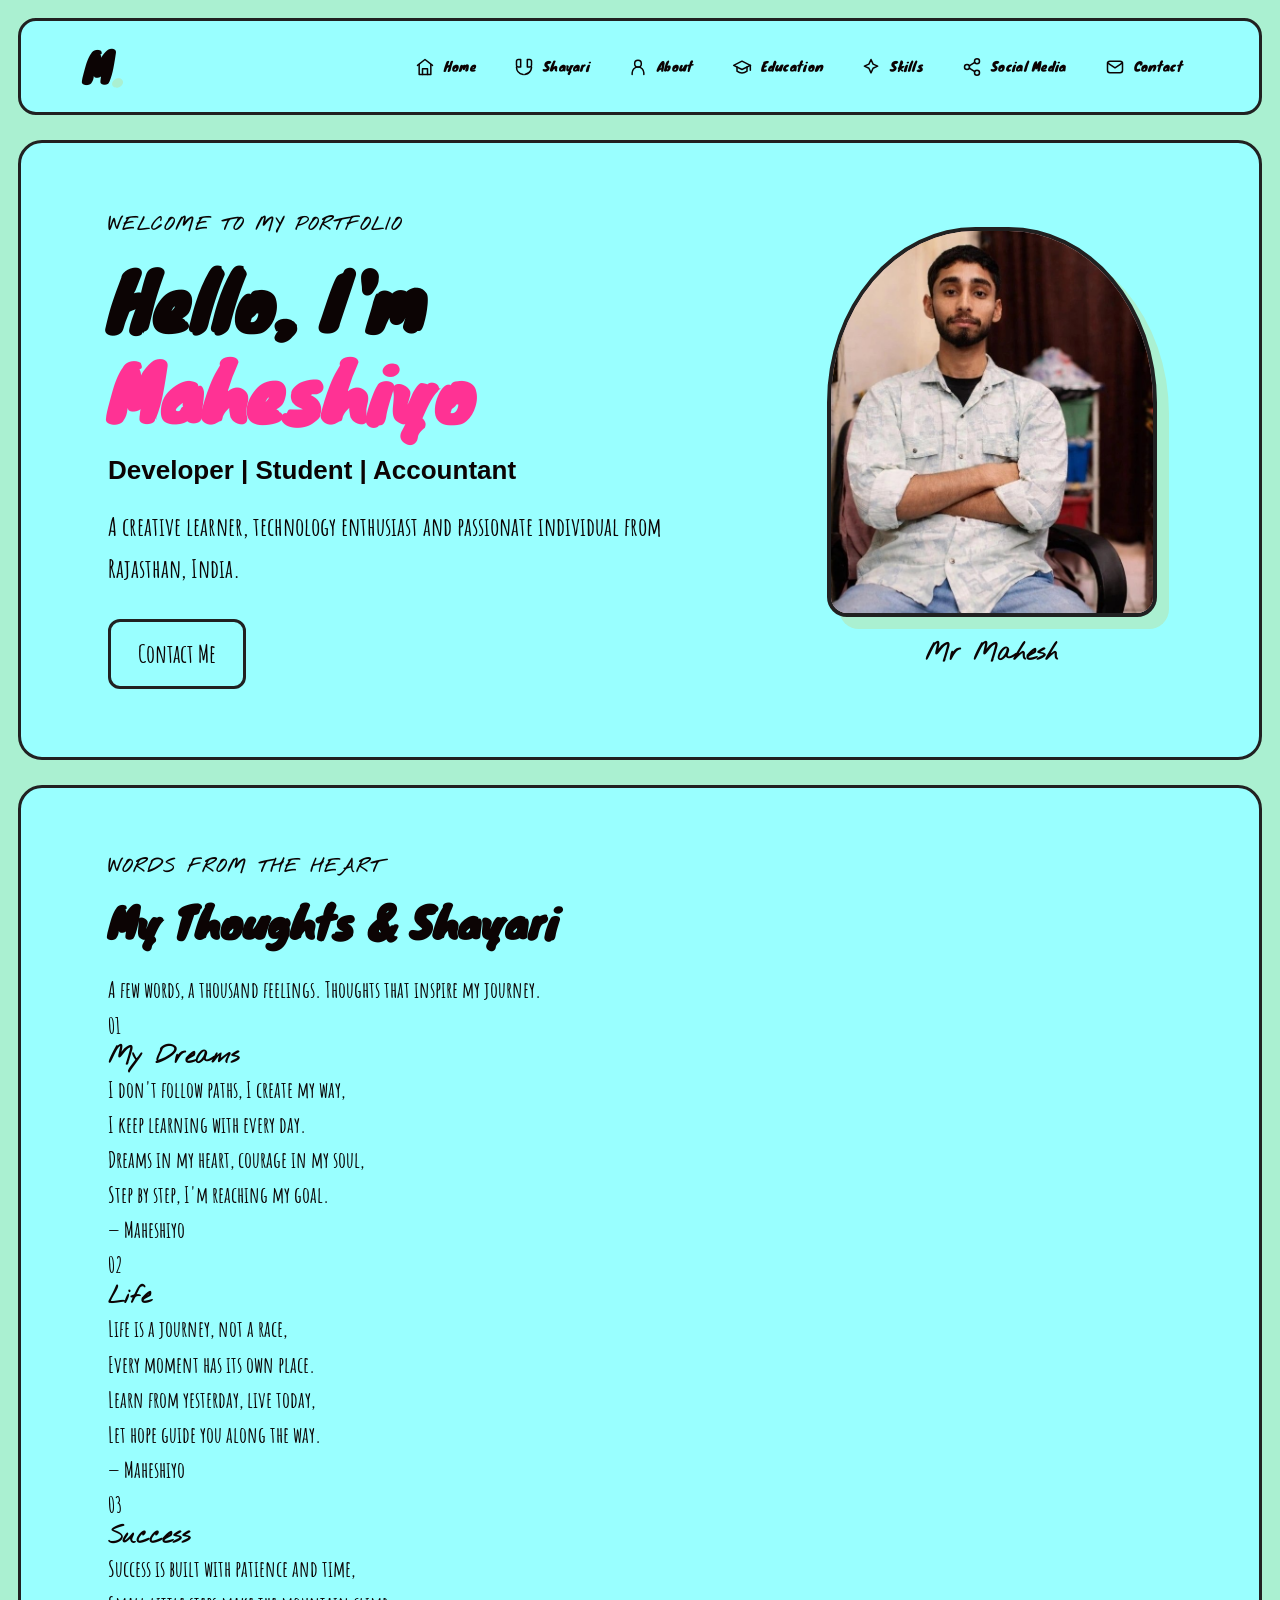
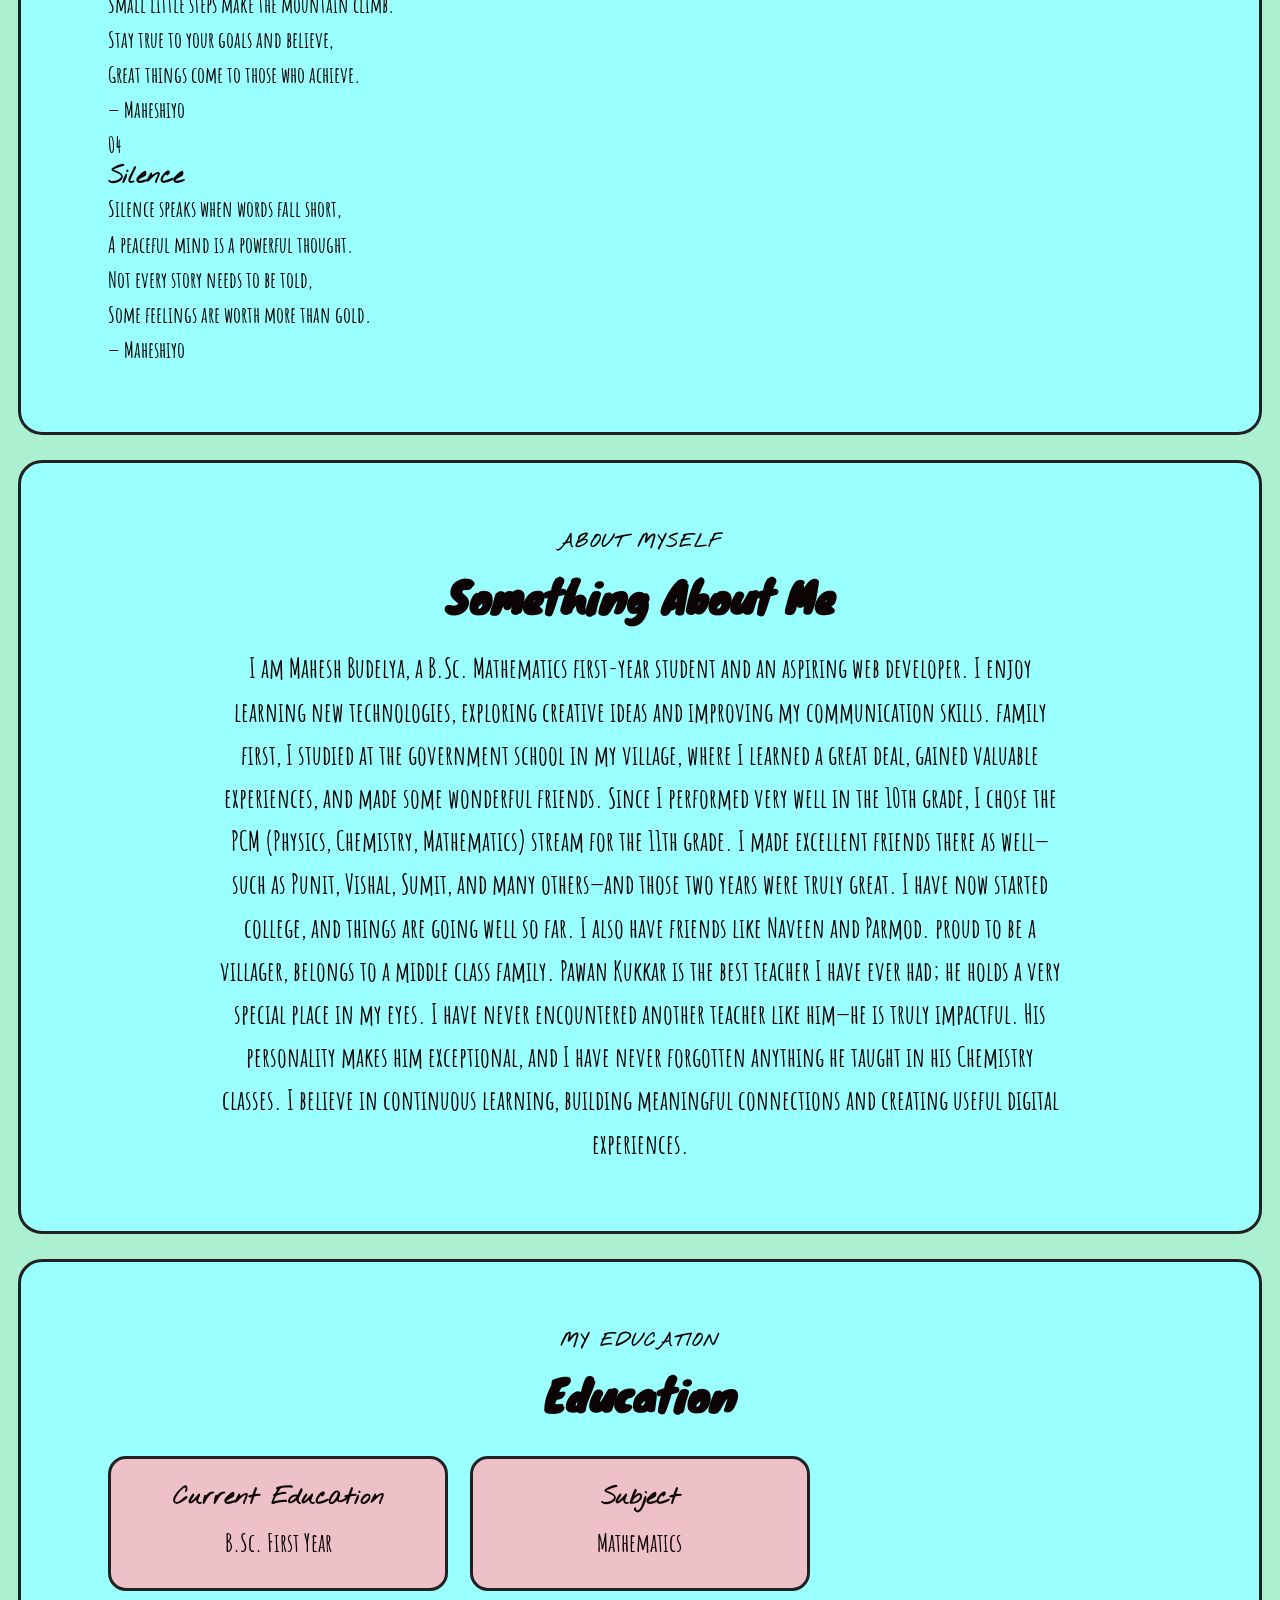
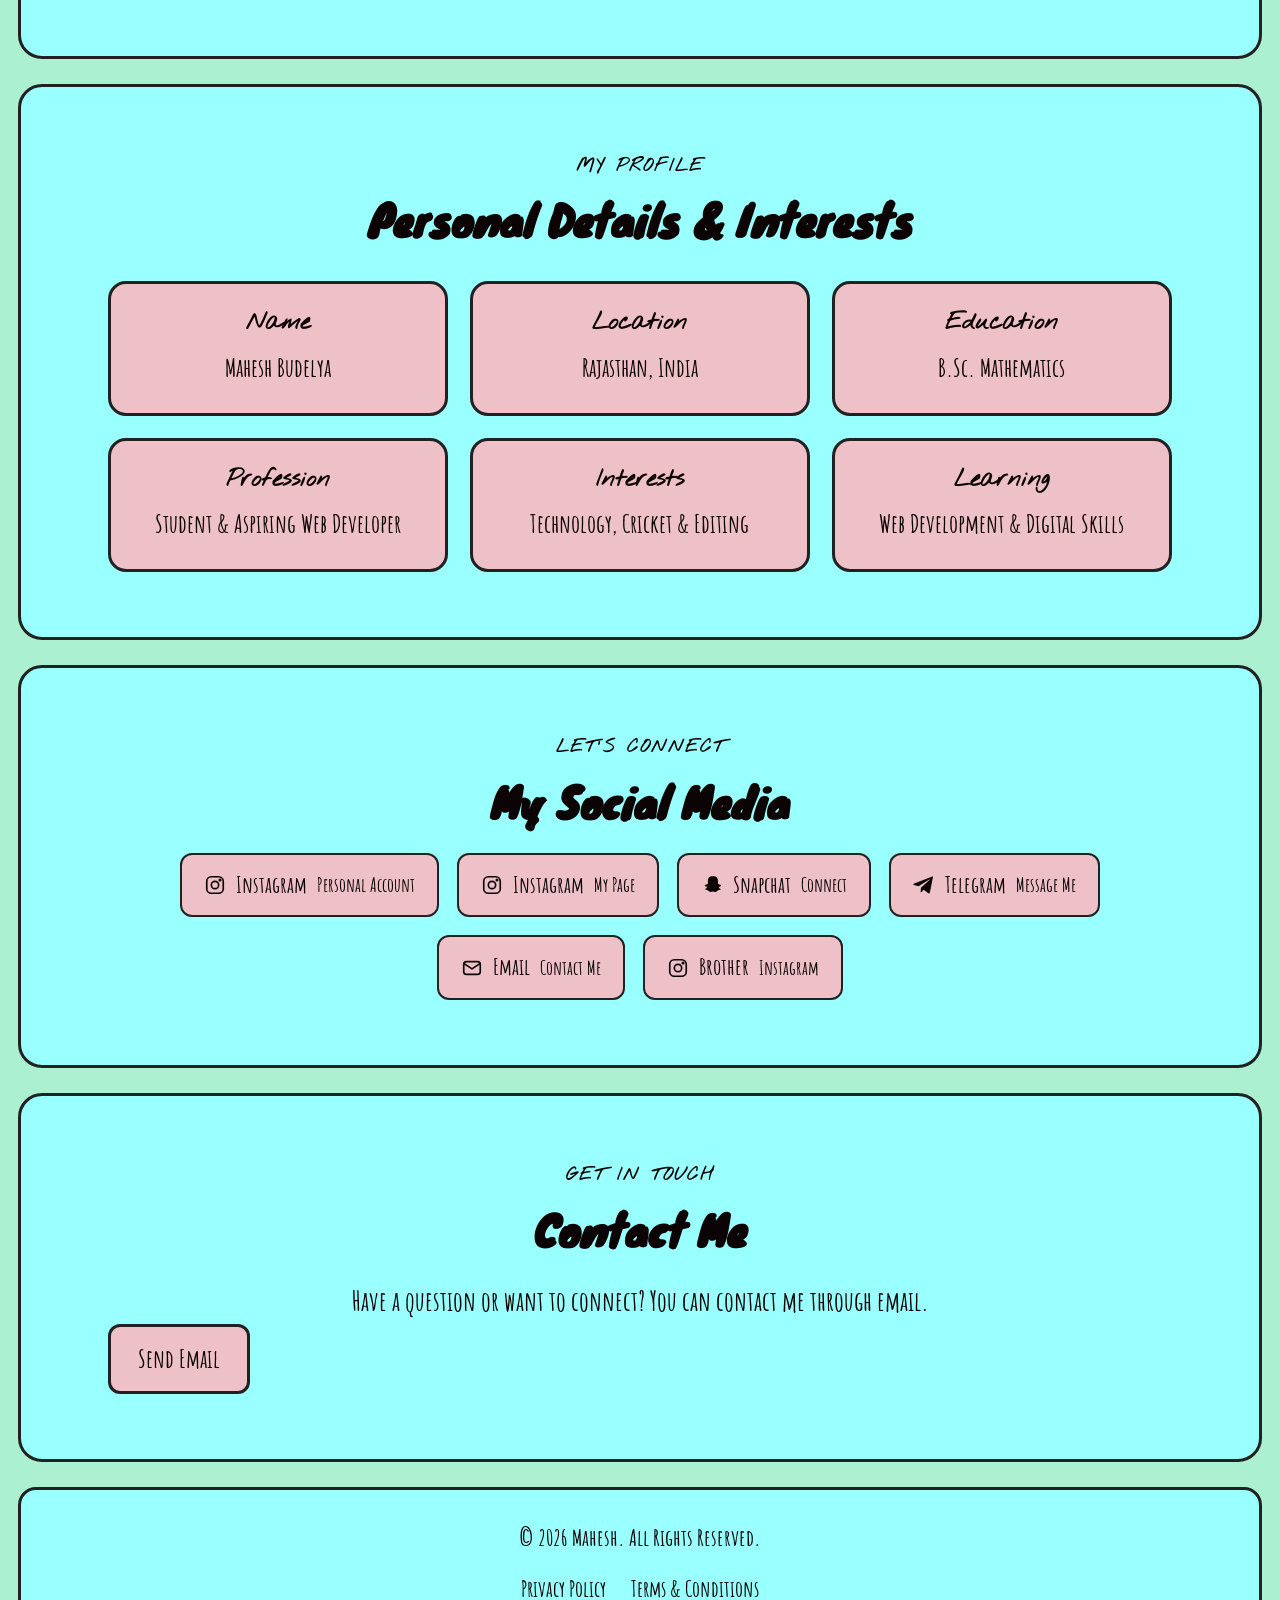
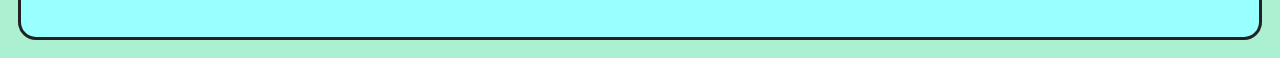
<file: index.html>
<!DOCTYPE html>
<html lang="en">
<head>
    <meta charset="UTF-8">
    <meta name="viewport" content="width=device-width, initial-scale=1.0">

    <!-- Primary SEO -->
    <meta name="author" content="Maheshiyo">

    <meta name="description" content="Welcome to Maheshiyo, the personal portfolio of Mahesh Budelya. Explore education, technology interests, web development, creativity, social media and original thoughts.">

    <meta name="keywords" content="Maheshiyo, Mahesh Budelya, Maheshiyo Portfolio, Mahesh Portfolio, Personal Portfolio, Student Portfolio, Web Development, Rajasthan">

    <meta name="robots" content="index, follow, max-image-preview:large">
    <meta name="googlebot" content="index, follow">
    <meta name="theme-color" content="#ffffff">
<!-- Website Favicon -->
<link rel="icon" type="image/jpeg" href="assets/images/profile.jpg">
<link rel="apple-touch-icon" href="assets/images/profile.jpg">
    <!-- Page Title -->
    <title>Maheshiyo | Mahesh Budelya - Personal Portfolio</title>

    <!-- Canonical URL -->
    <link rel="canonical" href="https://1ahesh.site/">

    <!-- Open Graph SEO -->
    <meta property="og:type" content="website">
    <meta property="og:site_name" content="Maheshiyo">
    <meta property="og:title" content="Maheshiyo | Mahesh Budelya">
    <meta property="og:description" content="Explore Maheshiyo's personal portfolio, education, technology interests and creative journey.">
    <meta property="og:url" content="https://1ahesh.site/">
    <meta property="og:image" content="https://1ahesh.site/assets/images/profile.jpg">
    <meta property="og:image:alt" content="Maheshiyo profile picture">
    <meta property="og:locale" content="en_IN">

    <!-- Twitter SEO -->
    <meta name="twitter:card" content="summary_large_image">
    <meta name="twitter:title" content="Maheshiyo | Personal Portfolio">
    <meta name="twitter:description" content="Explore Maheshiyo's personal portfolio, interests and creative journey.">
    <meta name="twitter:image" content="https://1ahesh.site/assets/images/profile.jpg">

    <!-- Structured Data -->
    <script type="application/ld+json">
    {
      "@context": "https://schema.org",
      "@type": "Person",
      "name": "Mahesh Budelya",
      "alternateName": "Maheshiyo",
      "url": "https://1ahesh.site/",
      "image": "https://1ahesh.site/assets/images/profile.jpg",
      "description": "Personal portfolio showcasing education, technology, web development and creative interests.",
      "sameAs": [
        "https://www.instagram.com/1ahesh/",
        "https://www.instagram.com/komcl/",
        "https://www.snapchat.com/add/maheshbudellya",
        "https://t.me/maheshiyo",
        "https://www.instagram.com/bishnoi__rj_31/"
      ]
    }
    </script>

    <!-- Google Fonts -->
    <link rel="preconnect" href="https://fonts.googleapis.com">
    <link rel="preconnect" href="https://fonts.gstatic.com" crossorigin>

    <link href="https://fonts.googleapis.com/css2?family=Amatic+SC:wght@400;700&family=Knewave&family=Nothing+You+Could+Do&family=Yuyu+Short&display=swap" rel="stylesheet">

    <!-- CSS Files -->
    <link rel="stylesheet" href="css/style.css">
    <link rel="stylesheet" href="css/responsive.css">
    <link rel="stylesheet" href="css/animation.css">
</head>

<body>

    <!-- Loading Screen -->
    <div id="loader">
        <h1>Maheshiyo</h1>
        <p>Welcome to my world</p>
    </div>

    <!-- Website Header -->
    <header class="header">
        <nav class="navbar">

            <a href="index.html" class="logo" aria-label="Maheshiyo Home">
                M<span>.</span>
            </a>

            <ul class="nav-links" id="navLinks">

                <li>
                    <a href="#home">
                        <svg class="nav-icon" viewBox="0 0 24 24" fill="none" stroke="currentColor" stroke-width="1.8" stroke-linecap="round" stroke-linejoin="round" aria-hidden="true">
                            <path d="m3 10 9-7 9 7"/>
                            <path d="M5 9v12h14V9"/>
                            <path d="M9 21v-7h6v7"/>
                        </svg>
                        <span>Home</span>
                    </a>
                </li>

                <li>
                    <a href="#shayari">
                        <svg class="nav-icon" viewBox="0 0 24 24" fill="none" stroke="currentColor" stroke-width="1.8" stroke-linecap="round" stroke-linejoin="round" aria-hidden="true">
                            <path d="M8 3H5a2 2 0 0 0-2 2v5a2 2 0 0 0 2 2h3V3Z"/>
                            <path d="M19 3h-3v9h3a2 2 0 0 0 2-2V5a2 2 0 0 0-2-2Z"/>
                            <path d="M3 12c0 5 3 8 8 9M21 12c0 5-3 8-8 9"/>
                        </svg>
                        <span>Shayari</span>
                    </a>
                </li>

                <li>
                    <a href="#about">
                        <svg class="nav-icon" viewBox="0 0 24 24" fill="none" stroke="currentColor" stroke-width="1.8" stroke-linecap="round" stroke-linejoin="round" aria-hidden="true">
                            <circle cx="12" cy="8" r="4"/>
                            <path d="M5 21v-2a7 7 0 0 1 14 0v2"/>
                        </svg>
                        <span>About</span>
                    </a>
                </li>

                <li>
                    <a href="#education">
                        <svg class="nav-icon" viewBox="0 0 24 24" fill="none" stroke="currentColor" stroke-width="1.8" stroke-linecap="round" stroke-linejoin="round" aria-hidden="true">
                            <path d="m2 10 10-5 10 5-10 5-10-5Z"/>
                            <path d="M6 12v5c4 3 8 3 12 0v-5"/>
                            <path d="M22 10v6"/>
                        </svg>
                        <span>Education</span>
                    </a>
                </li>

                <li>
                    <a href="#skills">
                        <svg class="nav-icon" viewBox="0 0 24 24" fill="none" stroke="currentColor" stroke-width="1.8" stroke-linecap="round" stroke-linejoin="round" aria-hidden="true">
                            <path d="m12 3 2.5 5.5L20 11l-5.5 2.5L12 19l-2.5-5.5L4 11l5.5-2.5L12 3Z"/>
                        </svg>
                        <span>Skills</span>
                    </a>
                </li>

                <li>
                    <a href="#social">
                        <svg class="nav-icon" viewBox="0 0 24 24" fill="none" stroke="currentColor" stroke-width="1.8" stroke-linecap="round" stroke-linejoin="round" aria-hidden="true">
                            <circle cx="18" cy="5" r="3"/>
                            <circle cx="6" cy="12" r="3"/>
                            <circle cx="18" cy="19" r="3"/>
                            <path d="m8.7 10.6 6.6-4.2M8.7 13.4l6.6 4.2"/>
                        </svg>
                        <span>Social Media</span>
                    </a>
                </li>

                <li>
                    <a href="#contact">
                        <svg class="nav-icon" viewBox="0 0 24 24" fill="none" stroke="currentColor" stroke-width="1.8" stroke-linecap="round" stroke-linejoin="round" aria-hidden="true">
                            <rect x="3" y="5" width="18" height="14" rx="3"/>
                            <path d="m3 7 9 6 9-6"/>
                        </svg>
                        <span>Contact</span>
                    </a>
                </li>

            </ul>

            <button class="menu-btn" id="menuBtn" type="button" aria-label="Toggle navigation" aria-expanded="false" aria-controls="navLinks">
                ☰
            </button>

        </nav>
    </header>

    <main>

        <!-- Home Section -->
        <section class="hero" id="home">

            <div class="hero-content">

                <p class="welcome-text">WELCOME TO MY PORTFOLIO</p>

                <h1>
                    Hello, I'm
                    <span>Maheshiyo</span>
                </h1>

                <h2>Developer | Student | Accountant</h2>

                <p class="hero-description">
                    A creative learner, technology enthusiast and passionate individual from Rajasthan, India.
                </p>

                <div class="hero-buttons">
                    <a href="#contact" class="btn btn-outline">Contact Me</a>
                </div>

            </div>

            <!-- Profile Picture -->
            <div class="profile-container">

                <div class="profile-frame">
                    <img
                        src="assets/images/profile.jpg"
                        alt="Maheshiyo profile picture"
                        class="profile-img"
                        loading="eager"
                        fetchpriority="high"
                        width="500"
                        height="500"
                    >
                </div>

                <p class="profile-caption">Mr Mahesh</p>

            </div>

        </section>

        <!-- Home Page Shayari Section -->
        <section class="shayari-section" id="shayari">

            <p class="section-label">WORDS FROM THE HEART</p>

            <h2>My Thoughts &amp; Shayari</h2>

            <p class="shayari-intro">
                A few words, a thousand feelings.
                Thoughts that inspire my journey.
            </p>

            <div class="shayari-grid">

                <div class="shayari-card">
                    <span class="shayari-number">01</span>
                    <h3>My Dreams</h3>

                    <p>
                        I don't follow paths, I create my way,<br>
                        I keep learning with every day.<br>
                        Dreams in my heart, courage in my soul,<br>
                        Step by step, I'm reaching my goal.
                    </p>

                    <span class="shayari-author">— Maheshiyo</span>
                </div>

                <div class="shayari-card">
                    <span class="shayari-number">02</span>
                    <h3>Life</h3>

                    <p>
                        Life is a journey, not a race,<br>
                        Every moment has its own place.<br>
                        Learn from yesterday, live today,<br>
                        Let hope guide you along the way.
                    </p>

                    <span class="shayari-author">— Maheshiyo</span>
                </div>

                <div class="shayari-card">
                    <span class="shayari-number">03</span>
                    <h3>Success</h3>

                    <p>
                        Success is built with patience and time,<br>
                        Small little steps make the mountain climb.<br>
                        Stay true to your goals and believe,<br>
                        Great things come to those who achieve.
                    </p>

                    <span class="shayari-author">— Maheshiyo</span>
                </div>

                <div class="shayari-card">
                    <span class="shayari-number">04</span>
                    <h3>Silence</h3>

                    <p>
                        Silence speaks when words fall short,<br>
                        A peaceful mind is a powerful thought.<br>
                        Not every story needs to be told,<br>
                        Some feelings are worth more than gold.
                    </p>

                    <span class="shayari-author">— Maheshiyo</span>
                </div>

            </div>

        </section>

        <!-- About Section -->
        <section class="intro-section" id="about">

            <p class="section-label">ABOUT MYSELF</p>

            <h2>Something About Me</h2>

            <p>
                I am Mahesh Budelya, a B.Sc. Mathematics first-year student and an aspiring web developer.
                I enjoy learning new technologies, exploring creative ideas and improving my communication skills. family first,
                I studied at the government school in my village, where I learned a great deal, gained valuable experiences, and made some wonderful friends.
                Since I performed very well in the 10th grade, I chose the PCM (Physics, Chemistry, Mathematics) stream for the 11th grade. 
                I made excellent friends there as well—such as Punit, Vishal, Sumit, and many others—and those two years were truly great.
                I have now started college, and things are going well so far. I also have friends like Naveen and Parmod.
                proud to be a villager, belongs to a middle class family. Pawan Kukkar is the best teacher I have ever had; he holds a very special place in my eyes. I have never encountered another teacher like him—he is truly impactful. His personality makes him exceptional, and I have never forgotten anything he taught in his Chemistry classes.
                I believe in continuous learning, building meaningful connections and creating useful digital experiences.
            </p>

        </section>

        <!-- Education Section -->
        <section class="details-section" id="education">

            <p class="section-label">MY EDUCATION</p>

            <h2>Education</h2>

            <div class="details-grid">

                <div class="detail-card">
                    <h3>Current Education</h3>
                    <p>B.Sc. First Year</p>
                </div>

                <div class="detail-card">
                    <h3>Subject</h3>
                    <p>Mathematics</p>
                </div>

            </div>

        </section>

        <!-- Skills & Personal Details -->
        <section class="details-section" id="skills">

            <p class="section-label">MY PROFILE</p>

            <h2>Personal Details &amp; Interests</h2>

            <div class="details-grid">

                <div class="detail-card">
                    <h3>Name</h3>
                    <p>Mahesh Budelya</p>
                </div>

                <div class="detail-card">
                    <h3>Location</h3>
                    <p>Rajasthan, India</p>
                </div>

                <div class="detail-card">
                    <h3>Education</h3>
                    <p>B.Sc. Mathematics</p>
                </div>

                <div class="detail-card">
                    <h3>Profession</h3>
                    <p>Student &amp; Aspiring Web Developer</p>
                </div>

                <div class="detail-card">
                    <h3>Interests</h3>
                    <p>Technology, Cricket &amp; Editing</p>
                </div>

                <div class="detail-card">
                    <h3>Learning</h3>
                    <p>Web Development &amp; Digital Skills</p>
                </div>

            </div>

        </section>

        <!-- Social Media Section -->
        <section class="details-section" id="social">

            <p class="section-label">LET'S CONNECT</p>

            <h2>My Social Media</h2>

            <div class="social-links">

                <a href="https://www.instagram.com/1ahesh/" class="social-btn instagram" target="_blank" rel="noopener noreferrer">
                    <svg viewBox="0 0 24 24" fill="none" stroke="currentColor" stroke-width="1.8" stroke-linecap="round" stroke-linejoin="round" aria-hidden="true">
                        <rect x="3" y="3" width="18" height="18" rx="5"/>
                        <circle cx="12" cy="12" r="4"/>
                        <circle cx="17.5" cy="6.5" r="0.8" fill="currentColor"/>
                    </svg>
                    <span>Instagram</span>
                    <small>Personal Account</small>
                </a>

                <a href="https://www.instagram.com/komcl/" class="social-btn instagram" target="_blank" rel="noopener noreferrer">
                    <svg viewBox="0 0 24 24" fill="none" stroke="currentColor" stroke-width="1.8" stroke-linecap="round" stroke-linejoin="round" aria-hidden="true">
                        <rect x="3" y="3" width="18" height="18" rx="5"/>
                        <circle cx="12" cy="12" r="4"/>
                        <circle cx="17.5" cy="6.5" r="0.8" fill="currentColor"/>
                    </svg>
                    <span>Instagram</span>
                    <small>My Page</small>
                </a>

                <a href="https://www.snapchat.com/add/maheshbudellya" class="social-btn snapchat" target="_blank" rel="noopener noreferrer">
                    <svg viewBox="0 0 24 24" fill="currentColor" aria-hidden="true">
                        <path d="M12 2.5c-3 0-4.5 2.1-4.5 5v3.1c-.8.7-1.8 1-2.7 1.2-.5.1-.8.5-.6.9.3.7 1.5 1 2.2 1.1.4.8-.4 1.8-1.5 2.3-.5.2-.4.8.1 1 1 .4 2 .4 2.7.8.6.4 1.1 1.2 1.8 1.5 1.4.6 2.4-.3 3.5-.3s2.1.9 3.5.3c.7-.3 1.2-1.1 1.8-1.5.7-.4 1.7-.4 2.7-.8.5-.2.6-.8.1-1-1.1-.5-1.9-1.5-1.5-2.3.7-.1 1.9-.4 2.2-1.1.2-.4-.1-.8-.6-.9-.9-.2-1.9-.5-2.7-1.2V7.5c0-2.9-1.5-5-4.5-5Z"/>
                    </svg>
                    <span>Snapchat</span>
                    <small>Connect</small>
                </a>

                <a href="https://t.me/maheshiyo" class="social-btn telegram" target="_blank" rel="noopener noreferrer">
                    <svg viewBox="0 0 24 24" fill="currentColor" aria-hidden="true">
                        <path d="M21.8 3.2 18.5 20c-.2 1.2-.9 1.5-1.8.9l-5-3.7-2.4 2.3c-.3.3-.5.5-1 .5l.4-5.1 9.3-8.4c.4-.4-.1-.6-.6-.3L6 13.4 1.1 11.9c-1.1-.3-1.1-1.1.2-1.6L20.4 2.9c.9-.3 1.7.2 1.4.3Z"/>
                    </svg>
                    <span>Telegram</span>
                    <small>Message Me</small>
                </a>

                <a href="mailto:mxheshiyo@gmail.com" class="social-btn email">
                    <svg viewBox="0 0 24 24" fill="none" stroke="currentColor" stroke-width="1.8" stroke-linecap="round" stroke-linejoin="round" aria-hidden="true">
                        <rect x="3" y="5" width="18" height="14" rx="3"/>
                        <path d="m3 7 9 6 9-6"/>
                    </svg>
                    <span>Email</span>
                    <small>Contact Me</small>
                </a>

                <a href="https://www.instagram.com/bishnoi__rj_31/" class="social-btn brother" target="_blank" rel="noopener noreferrer">
                    <svg viewBox="0 0 24 24" fill="none" stroke="currentColor" stroke-width="1.8" stroke-linecap="round" stroke-linejoin="round" aria-hidden="true">
                        <rect x="3" y="3" width="18" height="18" rx="5"/>
                        <circle cx="12" cy="12" r="4"/>
                        <circle cx="17.5" cy="6.5" r="0.8" fill="currentColor"/>
                    </svg>
                    <span>Brother</span>
                    <small>Instagram</small>
                </a>

            </div>

        </section>

        <!-- Contact Section -->
        <section class="intro-section" id="contact">

            <p class="section-label">GET IN TOUCH</p>

            <h2>Contact Me</h2>

            <p>
                Have a question or want to connect?
                You can contact me through email.
            </p>

            <div class="hero-buttons">
                <a href="mailto:mxheshiyo@gmail.com" class="btn">
                    Send Email
                </a>
            </div>

        </section>

    </main>

    <!-- Footer -->
    <footer class="footer">

        <p>© 2026 Maheshiyo. All Rights Reserved.</p>

        <div class="footer-links">
            <a href="pages/privacy-policy.html">Privacy Policy</a>
            <a href="pages/terms-and-conditions.html">Terms &amp; Conditions</a>
        </div>

    </footer>

    <!-- JavaScript -->
    <script src="js/main.js"></script>
    <script src="js/loader.js"></script>

</body>
    </html>
</file>
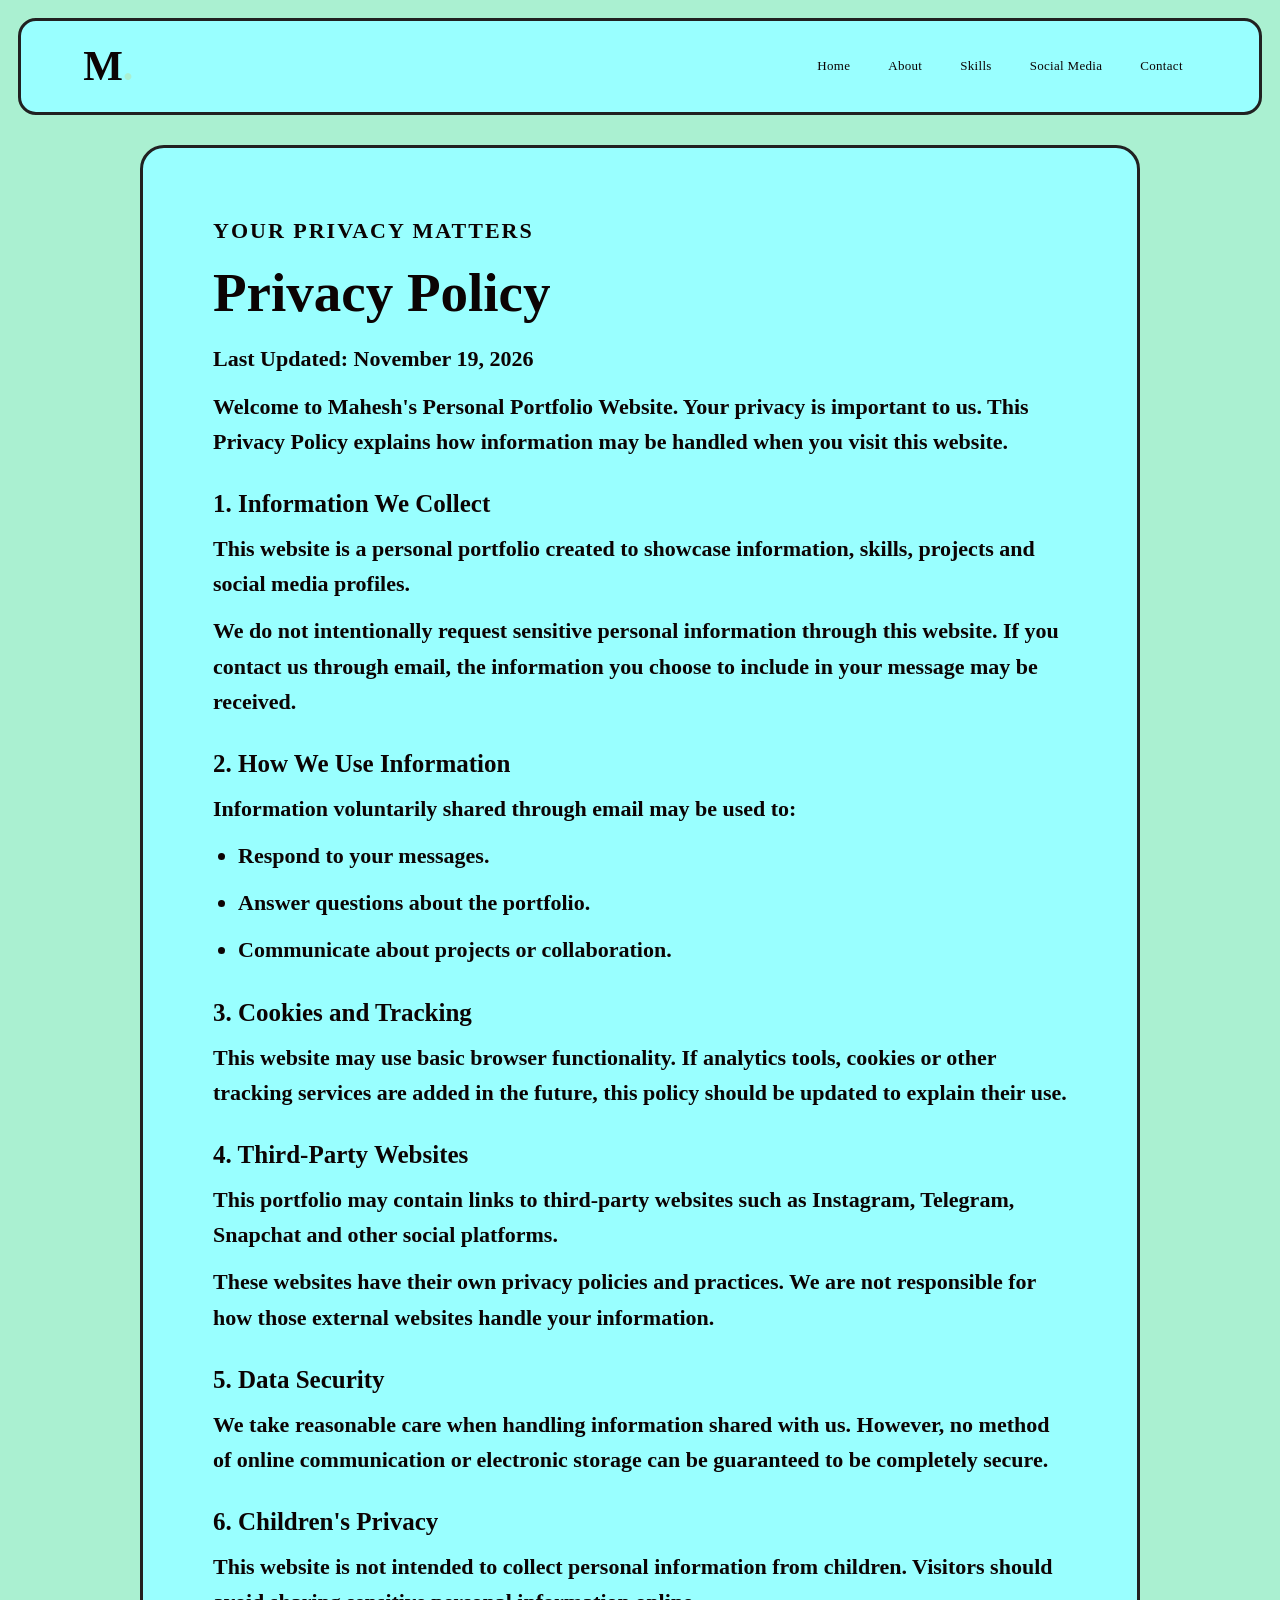
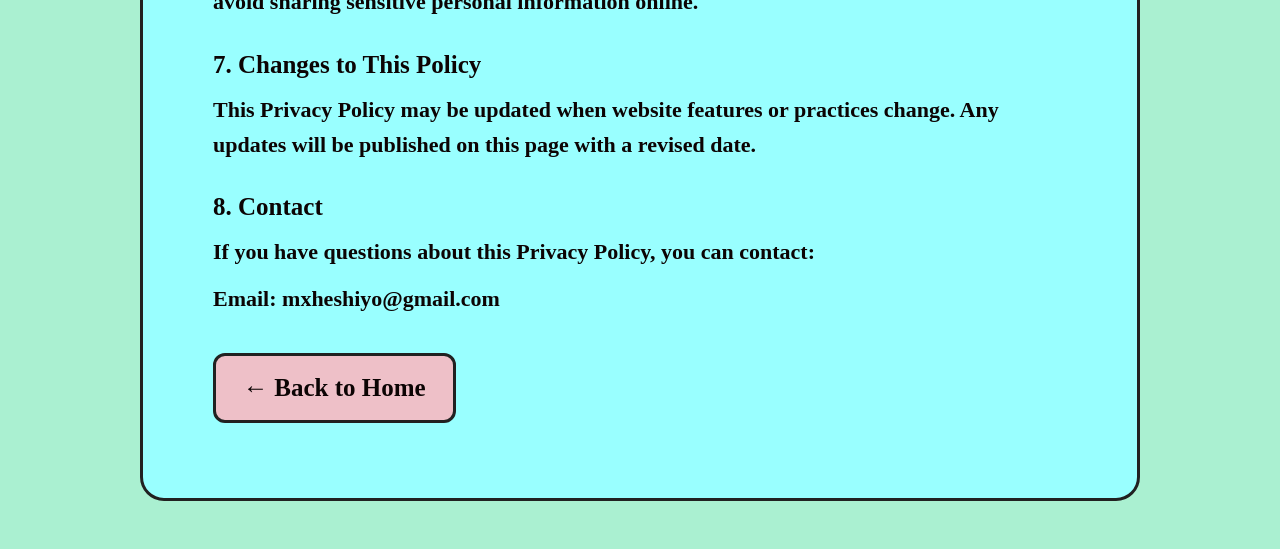
<file: pages/privacy-policy.html>
<!DOCTYPE html>
<html lang="en">
<head>
    <meta charset="UTF-8">
    <meta name="viewport" content="width=device-width, initial-scale=1.0">

    <meta name="description" content="Privacy Policy for Mahesh's Personal Portfolio Website.">

    <title>Privacy Policy | Mahesh Portfolio</title>

    <link rel="stylesheet" href="../css/style.css">
    <link rel="stylesheet" href="../css/responsive.css">
    <link rel="stylesheet" href="../css/animation.css">

    <style>
        .policy-container {
            max-width: 1000px;
            margin: 30px auto;
        }

        .policy-container h1 {
            font-size: clamp(32px, 5vw, 55px);
            margin-bottom: 15px;
        }

        .policy-container h2 {
            font-size: 25px;
            margin-top: 30px;
            margin-bottom: 12px;
        }

        .policy-container p,
        .policy-container li {
            font-size: 22px;
            margin-bottom: 12px;
        }

        .policy-container ul {
            padding-left: 25px;
        }

        .back-home {
            display: inline-block;
            margin-top: 25px;
        }

        @media (max-width: 480px) {
            .policy-container p,
            .policy-container li {
                font-size: 19px;
            }
        }
    </style>
</head>

<body>

<header class="header">
    <nav class="navbar">

        <a href="../index.html" class="logo">
            M<span>.</span>
        </a>

        <ul class="nav-links" id="navLinks">
            <li>
                <a href="../index.html#home">Home</a>
            </li>
            <li>
                <a href="../index.html#about">About</a>
            </li>
            <li>
                <a href="../index.html#skills">Skills</a>
            </li>
            <li>
                <a href="../index.html#social">Social Media</a>
            </li>
            <li>
                <a href="../index.html#contact">Contact</a>
            </li>
        </ul>

        <button class="menu-btn"
                id="menuBtn"
                aria-label="Toggle navigation"
                aria-expanded="false">
            ☰
        </button>

    </nav>
</header>

    <main class="policy-container">

        <section>

            <p class="section-label">YOUR PRIVACY MATTERS</p>

            <h1>Privacy Policy</h1>

            <p>
                <strong>Last Updated:</strong> November 19, 2026
            </p>

            <p>
                Welcome to Mahesh's Personal Portfolio Website.
                Your privacy is important to us. This Privacy Policy
                explains how information may be handled when you visit
                this website.
            </p>

            <h2>1. Information We Collect</h2>

            <p>
                This website is a personal portfolio created to
                showcase information, skills, projects and social
                media profiles.
            </p>

            <p>
                We do not intentionally request sensitive personal
                information through this website. If you contact us
                through email, the information you choose to include
                in your message may be received.
            </p>

            <h2>2. How We Use Information</h2>

            <p>
                Information voluntarily shared through email may be
                used to:
            </p>

            <ul>
                <li>Respond to your messages.</li>
                <li>Answer questions about the portfolio.</li>
                <li>Communicate about projects or collaboration.</li>
            </ul>

            <h2>3. Cookies and Tracking</h2>

            <p>
                This website may use basic browser functionality.
                If analytics tools, cookies or other tracking services
                are added in the future, this policy should be updated
                to explain their use.
            </p>

            <h2>4. Third-Party Websites</h2>

            <p>
                This portfolio may contain links to third-party
                websites such as Instagram, Telegram, Snapchat and
                other social platforms.
            </p>

            <p>
                These websites have their own privacy policies and
                practices. We are not responsible for how those
                external websites handle your information.
            </p>

            <h2>5. Data Security</h2>

            <p>
                We take reasonable care when handling information
                shared with us. However, no method of online
                communication or electronic storage can be guaranteed
                to be completely secure.
            </p>

            <h2>6. Children's Privacy</h2>

            <p>
                This website is not intended to collect personal
                information from children. Visitors should avoid
                sharing sensitive personal information online.
            </p>

            <h2>7. Changes to This Policy</h2>

            <p>
                This Privacy Policy may be updated when website
                features or practices change. Any updates will be
                published on this page with a revised date.
            </p>

            <h2>8. Contact</h2>

            <p>
                If you have questions about this Privacy Policy,
                you can contact:
            </p>

            <p>
                Email:
                <a href="mailto:mxheshiyo@gmail.com">
                    mxheshiyo@gmail.com
                </a>
            </p>

            <a href="../index.html" class="btn back-home">
                ← Back to Home
            </a>

        </section>

    </main>

  <script src="../js/main.js"></script>
<script src="../js/loader.js"></script>
</body>
</html>
</file>
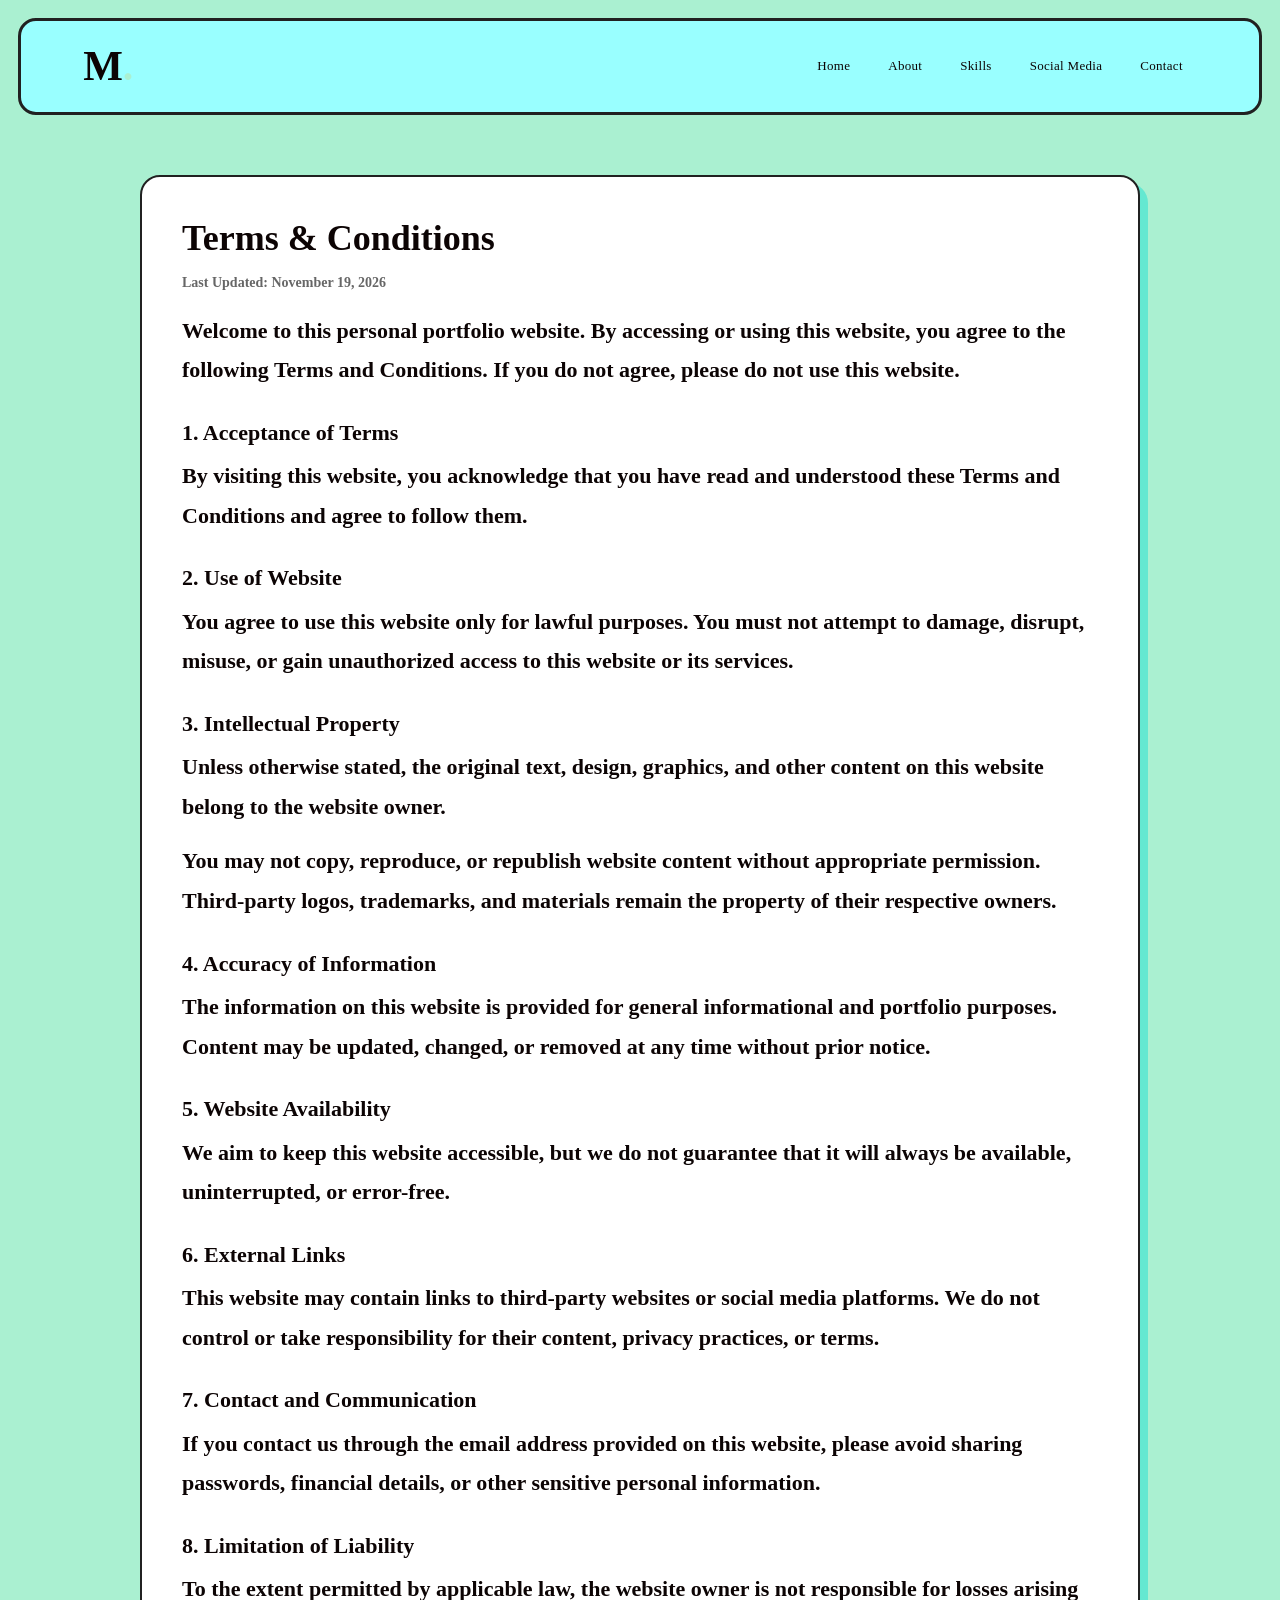
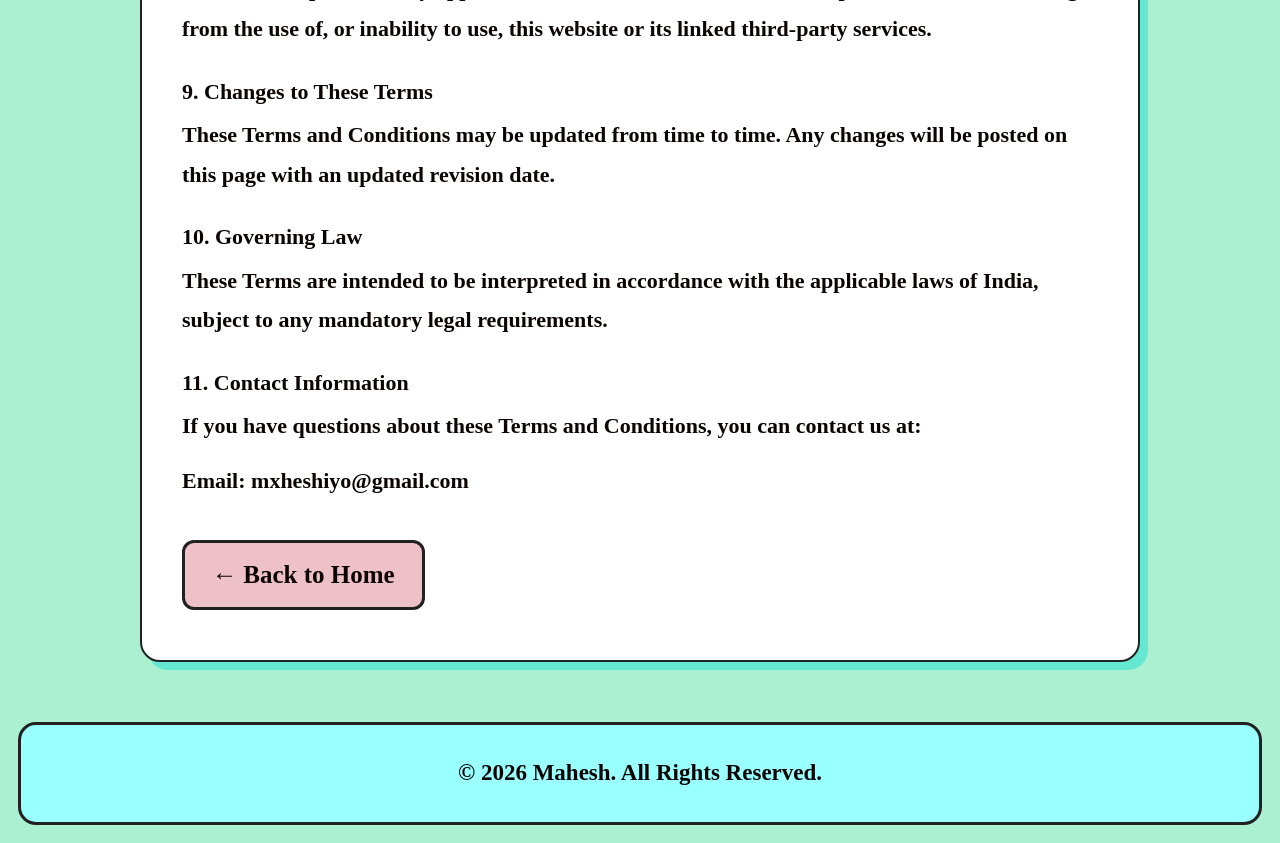
<file: pages/terms-and-conditions.html>
<!DOCTYPE html>
<html lang="en">

<head>
    <meta charset="UTF-8">
    <meta name="viewport" content="width=device-width, initial-scale=1.0">

    <meta name="description"
          content="Terms and Conditions for this personal portfolio website.">

    <title>Terms & Conditions | Mahesh Portfolio</title>

    <link rel="stylesheet" href="../css/style.css">
    <link rel="stylesheet" href="../css/responsive.css">
    <link rel="stylesheet" href="../css/animation.css">

    <style>
        .policy-container {
            width: 90%;
            max-width: 1000px;
            margin: 60px auto;
            padding: 40px;
            background: #ffffff;
            border: 2px solid #212121;
            border-radius: 20px;
            box-shadow: 8px 8px 0 #64E8D1;
        }

        .policy-container h1 {
            margin-bottom: 10px;
            font-size: 36px;
        }

        .policy-container h2 {
            margin-top: 30px;
            margin-bottom: 10px;
            font-size: 22px;
        }

        .policy-container p {
            line-height: 1.8;
            margin-bottom: 15px;
        }

        .policy-date {
            color: #666;
            font-size: 14px;
            margin-bottom: 30px;
        }

        .policy-back {
            display: inline-block;
            margin-top: 25px;
        }

        @media (max-width: 600px) {
            .policy-container {
                padding: 22px;
                margin: 35px auto;
            }

            .policy-container h1 {
                font-size: 28px;
            }
        }
    </style>
</head>

<body>

    <!-- HEADER / NAVIGATION -->

    <header class="header">
        <nav class="navbar">

            <a href="../index.html" class="logo">
                M<span>.</span>
            </a>

            <ul class="nav-links" id="navLinks">
                <li><a href="../index.html#home">Home</a></li>
                <li><a href="../index.html#about">About</a></li>
                <li><a href="../index.html#skills">Skills</a></li>
                <li><a href="../index.html#social">Social Media</a></li>
                <li><a href="../index.html#contact">Contact</a></li>
            </ul>

            <button class="menu-btn"
                    id="menuBtn"
                    aria-label="Toggle navigation"
                    aria-expanded="false">
                ☰
            </button>

        </nav>
    </header>


    <!-- TERMS AND CONDITIONS -->

    <main class="policy-container">

        <h1>Terms & Conditions</h1>

        <p class="policy-date">
            Last Updated: November 19, 2026
        </p>

        <p>
            Welcome to this personal portfolio website.
            By accessing or using this website, you agree
            to the following Terms and Conditions.
            If you do not agree, please do not use this website.
        </p>


        <h2>1. Acceptance of Terms</h2>

        <p>
            By visiting this website, you acknowledge that
            you have read and understood these Terms and
            Conditions and agree to follow them.
        </p>


        <h2>2. Use of Website</h2>

        <p>
            You agree to use this website only for lawful
            purposes. You must not attempt to damage,
            disrupt, misuse, or gain unauthorized access
            to this website or its services.
        </p>


        <h2>3. Intellectual Property</h2>

        <p>
            Unless otherwise stated, the original text,
            design, graphics, and other content on this
            website belong to the website owner.
        </p>

        <p>
            You may not copy, reproduce, or republish
            website content without appropriate permission.
            Third-party logos, trademarks, and materials
            remain the property of their respective owners.
        </p>


        <h2>4. Accuracy of Information</h2>

        <p>
            The information on this website is provided
            for general informational and portfolio purposes.
            Content may be updated, changed, or removed
            at any time without prior notice.
        </p>


        <h2>5. Website Availability</h2>

        <p>
            We aim to keep this website accessible,
            but we do not guarantee that it will always
            be available, uninterrupted, or error-free.
        </p>


        <h2>6. External Links</h2>

        <p>
            This website may contain links to third-party
            websites or social media platforms.
            We do not control or take responsibility for
            their content, privacy practices, or terms.
        </p>


        <h2>7. Contact and Communication</h2>

        <p>
            If you contact us through the email address
            provided on this website, please avoid sharing
            passwords, financial details, or other sensitive
            personal information.
        </p>


        <h2>8. Limitation of Liability</h2>

        <p>
            To the extent permitted by applicable law,
            the website owner is not responsible for losses
            arising from the use of, or inability to use,
            this website or its linked third-party services.
        </p>


        <h2>9. Changes to These Terms</h2>

        <p>
            These Terms and Conditions may be updated
            from time to time. Any changes will be posted
            on this page with an updated revision date.
        </p>


        <h2>10. Governing Law</h2>

        <p>
            These Terms are intended to be interpreted
            in accordance with the applicable laws of India,
            subject to any mandatory legal requirements.
        </p>


        <h2>11. Contact Information</h2>

        <p>
            If you have questions about these Terms and
            Conditions, you can contact us at:
        </p>

        <p>
            <strong>Email:</strong>
            <a href="mailto:mxheshiyo@gmail.com">
                mxheshiyo@gmail.com
            </a>
        </p>


        <a href="../index.html" class="btn policy-back">
            ← Back to Home
        </a>

    </main>


    <!-- FOOTER -->

    <footer class="footer">
        <p>
            © <span id="year"></span> Mahesh Portfolio.
            All Rights Reserved.
        </p>
    </footer>


    <!-- JAVASCRIPT -->

    <script src="../js/main.js"></script>
    <script src="../js/loader.js"></script>

</body>
</html>
</file>
<file: css/style.css>
/* =====================================
   MAHESH PERSONAL PORTFOLIO
   UPDATED MAIN STYLESHEET
===================================== */

/* GOOGLE FONT SETTINGS */

:root {
    --main-bg:#99FFFF;
    --button-color:#eec0c8;
    --outer-bg:#AAF0D1;
    --border-color: #212121;
    --text-color:#0C0404;
    --white:#F0F0F0;

    --heading-font: 'Knewave', cursive;
    --body-font: 'Amatic SC', cursive;
    --hand-font: 'Nothing You Could Do', cursive;
    --special-font: 'Yuyu Short', sans-serif;
}

/* RESET */

* {
    margin: 0;
    padding: 0;
    box-sizing: border-box;
}

html {
    scroll-behavior: smooth;
    scroll-padding-top: 110px;
}

body {
    background: var(--outer-bg);
    color: var(--text-color);
    font-family: var(--body-font);
    font-size: 22px;
    font-weight: 700;
    line-height: 1.6;
    padding: 18px;
    min-height: 100vh;
}

a {
    color: inherit;
    text-decoration: none;
}

img {
    display: block;
    max-width: 100%;
}

button {
    font-family: inherit;
    cursor: pointer;
}

/* COMMON SECTION */

section {
    background: var(--main-bg);
    border: 3px solid var(--border-color);
    border-radius: 24px;
    padding: 65px 7%;
    margin-bottom: 25px;
}

/* HEADINGS */

h1,
h2,
h3 {
    color: var(--text-color);
    line-height: 1.2;
}

h1 {
    font-family: var(--heading-font);
    font-size: clamp(38px, 6vw, 76px);
}

h2 {
    font-family: var(--heading-font);
    font-size: clamp(27px, 4vw, 42px);
    margin-bottom: 25px;
}

h3 {
    font-family: var(--hand-font);
    font-size: 24px;
}

/* =====================================
   HEADER & NAVIGATION
===================================== */

.header {
    position: sticky;
    top: 10px;
    z-index: 1000;

    background: var(--main-bg);
    border: 3px solid var(--border-color);
    border-radius: 18px;

    padding: 12px 5%;
    margin-bottom: 25px;
}

.navbar {
    display: flex;
    align-items: center;
    justify-content: space-between;
    gap: 20px;
    position: relative;
}

.logo {
    font-family: var(--heading-font);
    font-size: 42px;
    font-weight: bold;
}

.logo span {
    color: var(--outer-bg);
}

/* NAV LINKS */

.nav-links {
    display: flex;
    align-items: center;
    justify-content: center;
    gap: 10px;

    list-style: none;
    margin: 0;
    padding: 0;
}

.nav-links li {
    position: relative;
}

.nav-links li a {
    display: flex;
    align-items: center;
    justify-content: center;
    gap: 9px;

    position: relative;

    padding: 12px 14px;
    border-radius: 14px;

    color: var(--text-color);
    background: transparent;

    font-family: var(--heading-font);
    font-size: 13px;
    font-weight: 400;
    letter-spacing: 0.3px;

    white-space: nowrap;

    transition:
        color 0.3s ease,
        background 0.3s ease,
        transform 0.3s ease,
        box-shadow 0.3s ease;
}

/* SVG NAV ICONS */

.nav-icon {
    width: 20px;
    height: 20px;

    stroke: currentColor;
    flex-shrink: 0;

    transition: transform 0.35s ease;
}

.nav-links li a:hover {
    color: var(--text-color);
    background: var(--button-color);

    transform: translateY(-4px);

    box-shadow: 0 7px 18px rgba(33, 33, 33, 0.15);
}

.nav-links li a:hover .nav-icon {
    transform: scale(1.15) rotate(-8deg);
}

/* NAV UNDERLINE */

.nav-links li a::after {
    content: "";
    position: absolute;

    left: 50%;
    bottom: 5px;

    width: 0;
    height: 2px;

    background: var(--border-color);
    border-radius: 10px;

    transform: translateX(-50%);
    transition: width 0.3s ease;
}

.nav-links li a:hover::after {
    width: 35%;
}

/* ACTIVE NAV LINK */

.nav-links li a.active {
    background: var(--button-color);
    color: var(--text-color);

    box-shadow: 0 5px 15px rgba(33, 33, 33, 0.12);
}

/* MOBILE MENU BUTTON */

.menu-btn {
    display: none;
    align-items: center;
    justify-content: center;

    width: 45px;
    height: 45px;

    border: 2px solid var(--border-color);
    border-radius: 13px;

    background: var(--button-color);
    color: var(--text-color);

    font-size: 23px;

    transition: all 0.3s ease;
}

.menu-btn:hover {
    background: var(--outer-bg);
    transform: rotate(5deg);
}

/* =====================================
   HERO SECTION
===================================== */

.hero {
    min-height: 620px;

    display: flex;
    align-items: center;
    justify-content: space-between;

    gap: 45px;
}

.hero-content {
    flex: 1;
}

.welcome-text,
.section-label {
    font-family: var(--hand-font);
    font-size: 18px;
    font-weight: bold;
    letter-spacing: 2px;
    margin-bottom: 15px;
}

.hero-content h1 {
    margin-bottom: 18px;
}

.hero-content h1 span {
    color: #FF3294;
    display: block;
}

.hero-content h2 {
    font-family: var(--special-font);
    font-size: 26px;
    margin-bottom: 20px;
}

.hero-description {
    max-width: 570px;
    font-size: 26px;
    margin-bottom: 30px;
}

/* =====================================
   BUTTONS
===================================== */

.hero-buttons {
    display: flex;
    gap: 15px;
    flex-wrap: wrap;
}

.btn {
    display: inline-block;

    background: var(--button-color);
    border: 3px solid var(--border-color);
    border-radius: 12px;

    padding: 12px 27px;

    font-size: 25px;
    font-weight: bold;

    transition: 0.3s ease;
}

.btn:hover {
    background: var(--outer-bg);
    transform: translateY(-5px);
    box-shadow: 5px 5px 0 var(--border-color);
}

.btn-outline {
    background: transparent;
}

.btn-outline:hover {
    background: var(--button-color);
}

/* =====================================
   PROFILE IMAGE
===================================== */

.profile-container {
    flex: 0 0 360px;
    text-align: center;
}

.profile-frame {
    width: 330px;
    height: 390px;

    margin: auto;

    border: 4px solid var(--border-color);
    border-radius: 45% 45% 20px 20px;

    background: var(--button-color);
    overflow: hidden;

    box-shadow: 12px 12px 0 var(--outer-bg);

    transition: 0.4s ease;
}

.profile-frame:hover {
    transform: rotate(-2deg) scale(1.03);
}

.profile-img {
    width: 100%;
    height: 100%;
    object-fit: cover;
}

.profile-caption {
    font-family: var(--hand-font);
    font-size: 24px;
    margin-top: 18px;
}

/* =====================================
   INTRODUCTION
===================================== */

.intro-section {
    text-align: center;
}

.intro-section p:not(.section-label) {
    max-width: 850px;
    margin: auto;
    font-size: 27px;
}

/* =====================================
   PERSONAL DETAILS
===================================== */

.details-section {
    text-align: center;
}

.details-grid {
    display: grid;
    grid-template-columns: repeat(3, 1fr);
    gap: 22px;
    margin-top: 35px;
}

.detail-card {
    background: var(--button-color);

    border: 3px solid var(--border-color);
    border-radius: 18px;

    padding: 25px 15px;

    transition: 0.3s ease;
}

.detail-card:hover {
    transform: translateY(-8px);
    box-shadow: 7px 7px 0 var(--outer-bg);
}

.detail-card h3 {
    margin-bottom: 10px;
}

.detail-card p {
    font-size: 25px;
}

/* =====================================
   SOCIAL MEDIA
===================================== */

.social-section {
    text-align: center;
}

.social-links {
    display: flex;
    flex-wrap: wrap;
    justify-content: center;
    gap: 18px;
}

.social-links a {
    display: inline-flex;
    align-items: center;
    justify-content: center;
    gap: 10px;

    background: var(--button-color);

    border: 2px solid var(--border-color);
    border-radius: 12px;

    padding: 12px 22px;

    font-size: 23px;

    transition: 0.3s ease;
}

.social-links a:hover {
    background: var(--outer-bg);
    transform: translateY(-5px);
}

/* =====================================
   CONTACT
===================================== */

.contact-section {
    text-align: center;
}

.contact-section p:not(.section-label) {
    font-size: 25px;
    margin-bottom: 25px;
}

/* =====================================
   FOOTER
===================================== */

.footer {
    background: var(--main-bg);

    border: 3px solid var(--border-color);
    border-radius: 18px;

    padding: 30px 20px;
    text-align: center;
}

.footer p {
    font-size: 23px;
}

.footer-links {
    display: flex;
    justify-content: center;
    flex-wrap: wrap;

    gap: 25px;
    margin-top: 15px;
}

.footer-links a {
    font-size: 22px;
    transition: 0.3s ease;
}

.footer-links a:hover {
    color: #FF3294;
}

/* =====================================
   TEXT SELECTION
===================================== */

::selection {
    background: var(--button-color);
    color: var(--border-color);
}

/* =====================================
   SCROLLBAR
===================================== */

::-webkit-scrollbar {
    width: 10px;
}

::-webkit-scrollbar-track {
    background: var(--outer-bg);
}

::-webkit-scrollbar-thumb {
    background: var(--border-color);
    border-radius: 20px;
}

/* =====================================
   ACCESSIBILITY
===================================== */

a:focus-visible,
button:focus-visible {
    outline: 3px dashed var(--border-color);
    outline-offset: 5px;
}

/* =====================================
   TABLET & MOBILE NAVIGATION
===================================== */

@media (max-width: 900px) {

    .navbar {
        position: relative;
    }

    .menu-btn {
        display: flex;
    }

    .nav-links {
        position: absolute;

        top: calc(100% + 12px);
        left: 0;
        right: 0;

        display: none;
        flex-direction: column;
        align-items: stretch;

        gap: 7px;
        padding: 15px;

        background: rgba(255, 255, 255, 0.97);
        backdrop-filter: blur(15px);

        border: 2px solid var(--border-color);
        border-radius: 18px;

        box-shadow: 0 15px 35px rgba(0, 0, 0, 0.12);
    }

    .nav-links.active {
        display: flex;
        animation: navSlide 0.3s ease;
    }

    .nav-links li a {
        justify-content: flex-start;
        padding: 14px 16px;
        font-size: 14px;
    }

    .nav-icon {
        width: 21px;
        height: 21px;
    }

    .nav-links li a::after {
        display: none;
    }

    .nav-links li a:hover {
        transform: translateX(5px);
    }

    /* HERO */

    .hero {
        flex-direction: column;
        text-align: center;
        padding-top: 45px;
    }

    .hero-description {
        margin-left: auto;
        margin-right: auto;
    }

    .hero-buttons {
        justify-content: center;
    }

    .profile-container {
        flex: 0 0 auto;
    }
}

/* =====================================
   TABLET
===================================== */

@media (max-width: 768px) {

    body {
        padding: 12px;
    }

    section {
        padding: 45px 6%;
    }

    .details-grid {
        grid-template-columns: repeat(2, 1fr);
    }

    .profile-frame {
        width: 290px;
        height: 350px;
    }
}

/* =====================================
   SMALL MOBILE
===================================== */

@media (max-width: 480px) {

    body {
        padding: 8px;
        font-size: 20px;
    }

    .header {
        padding: 10px 15px;
        top: 5px;
    }

    .logo {
        font-size: 34px;
    }

    section {
        padding: 40px 18px;
        border-radius: 18px;
    }

    .hero {
        min-height: auto;
        gap: 35px;
    }

    .hero-content h1 {
        font-size: 39px;
    }

    .hero-content h2 {
        font-size: 21px;
    }

    .hero-description {
        font-size: 22px;
    }

    .profile-frame {
        width: 250px;
        height: 310px;
    }

    .details-grid {
        grid-template-columns: 1fr;
    }

    .social-links {
        gap: 12px;
    }

    .social-links a {
        width: 100%;
        font-size: 21px;
    }

    .footer-links {
        gap: 15px;
    }

    .nav-links {
        padding: 12px;
        border-radius: 15px;
    }

    .nav-links li a {
        font-size: 13px;
        padding: 13px;
    }

    .nav-icon {
        width: 20px;
        height: 20px;
    }
}

/* =====================================
   MENU ANIMATION
===================================== */

@keyframes navSlide {
    from {
        opacity: 0;
        transform: translateY(-10px);
    }

    to {
        opacity: 1;
        transform: translateY(0);
    }
}

/* =====================================
   REDUCED MOTION
===================================== */

@media (prefers-reduced-motion: reduce) {

    *,
    *::before,
    *::after {
        scroll-behavior: auto !important;
        animation-duration: 0.01ms !important;
        animation-iteration-count: 1 !important;
        transition-duration: 0.01ms !important;
    }
}
</file>
<file: css/responsive.css>
/* =====================================
   MAHESH PERSONAL PORTFOLIO
   UPDATED RESPONSIVE STYLESHEET
===================================== */

/* =====================================
   LARGE LAPTOPS
===================================== */

@media screen and (max-width: 1200px) {

    body {
        padding: 14px;
    }

    .hero {
        gap: 25px;
        min-height: 550px;
    }

    .profile-container {
        flex-basis: 310px;
    }

    .profile-frame {
        width: 290px;
        height: 350px;
    }

    .nav-links {
        gap: 5px;
    }

    .nav-links li a {
        padding: 10px 9px;
        font-size: 12px;
    }
}

/* =====================================
   TABLETS AND SMALL LAPTOPS
===================================== */

@media screen and (max-width: 992px) {

    .header {
        padding: 12px 20px;
    }

    .nav-links {
        gap: 5px;
    }

    .nav-links li a {
        font-size: 11px;
        padding: 9px 7px;
    }

    .hero {
        min-height: auto;
        padding: 55px 5%;
    }

    .hero-content h1 {
        font-size: 48px;
    }

    .hero-content h2 {
        font-size: 22px;
    }

    .hero-description {
        font-size: 23px;
    }

    .profile-container {
        flex-basis: 270px;
    }

    .profile-frame {
        width: 250px;
        height: 310px;
    }

    .details-grid {
        grid-template-columns: repeat(2, 1fr);
    }

    section {
        padding: 50px 5%;
    }
}

/* =====================================
   MOBILE NAVIGATION
===================================== */

@media screen and (max-width: 900px) {

    .navbar {
        flex-wrap: wrap;
    }

    .menu-btn {
        display: flex;
    }

    .nav-links {
        display: none;

        position: absolute;
        top: calc(100% + 12px);
        left: 0;
        right: 0;

        width: 100%;

        flex-direction: column;
        align-items: stretch;

        gap: 7px;

        background: rgba(255, 255, 255, 0.97);
        backdrop-filter: blur(15px);

        border: 2px solid var(--border-color);
        border-radius: 16px;

        padding: 12px;
        margin: 0;

        box-shadow: 0 15px 35px rgba(0, 0, 0, 0.12);
    }

    .nav-links.active {
        display: flex;
        animation: navSlide 0.3s ease;
    }

    .nav-links li {
        width: 100%;
    }

    .nav-links li a {
        display: flex;
        justify-content: flex-start;

        width: 100%;

        padding: 13px 15px;
        font-size: 14px;

        border-radius: 10px;
    }

    .nav-links li a:hover {
        background: var(--button-color);
        transform: translateX(5px);
    }

    .nav-links li a::after {
        display: none;
    }

    .nav-icon {
        width: 21px;
        height: 21px;
    }
}

/* =====================================
   TABLET AND MOBILE LAYOUT
===================================== */

@media screen and (max-width: 768px) {

    body {
        padding: 10px;
        font-size: 20px;
    }

    .header {
        padding: 10px 18px;
        top: 5px;
    }

    .logo {
        font-size: 35px;
    }

    /* HERO */

    .hero {
        flex-direction: column-reverse;
        text-align: center;

        gap: 35px;
        padding: 45px 6%;
    }

    .hero-content {
        width: 100%;
    }

    .hero-content h1 {
        font-size: 43px;
    }

    .hero-content h2 {
        font-size: 21px;
    }

    .hero-description {
        font-size: 22px;

        margin-left: auto;
        margin-right: auto;
    }

    .hero-buttons {
        justify-content: center;
    }

    /* PROFILE */

    .profile-container {
        width: 100%;
        flex: auto;
    }

    .profile-frame {
        width: min(75vw, 280px);
        height: min(90vw, 330px);
    }

    /* SECTIONS */

    section {
        padding: 40px 6%;
        margin-bottom: 15px;
        border-radius: 18px;
    }

    h2 {
        font-size: 30px;
    }

    .intro-section p:not(.section-label) {
        font-size: 23px;
    }

    /* DETAILS */

    .details-grid {
        grid-template-columns: repeat(2, 1fr);
        gap: 12px;
    }

    .detail-card {
        padding: 18px 10px;
    }

    .detail-card h3 {
        font-size: 19px;
    }

    .detail-card p {
        font-size: 21px;
    }

    /* SOCIAL */

    .social-links {
        gap: 12px;
    }

    .social-links a {
        font-size: 20px;
        padding: 10px 15px;
    }

    /* FOOTER */

    .footer {
        padding: 25px 12px;
    }

    .footer-links {
        gap: 12px;
    }

    .footer-links a {
        font-size: 19px;
    }
}

/* =====================================
   SMALL MOBILE PHONES
===================================== */

@media screen and (max-width: 480px) {

    body {
        padding: 7px;
    }

    .header {
        border-radius: 13px;
    }

    .logo {
        font-size: 32px;
    }

    .menu-btn {
        width: 42px;
        height: 42px;
        font-size: 21px;
    }

    .hero {
        padding: 35px 5%;
    }

    .hero-content h1 {
        font-size: 35px;
    }

    .hero-content h2 {
        font-size: 19px;
    }

    .hero-description {
        font-size: 20px;
    }

    .welcome-text,
    .section-label {
        font-size: 15px;
    }

    .profile-frame {
        width: 230px;
        height: 280px;
    }

    /* BUTTONS */

    .btn {
        padding: 10px 18px;
        font-size: 20px;
    }

    /* DETAILS */

    .details-grid {
        grid-template-columns: 1fr 1fr;
        gap: 10px;
    }

    .detail-card {
        padding: 15px 7px;
    }

    .detail-card p {
        font-size: 18px;
        overflow-wrap: anywhere;
    }

    .detail-card h3 {
        font-size: 17px;
    }

    /* SECTIONS */

    section {
        padding: 32px 5%;
    }

    h2 {
        font-size: 25px;
    }

    /* SOCIAL */

    .social-links {
        flex-direction: column;
        align-items: stretch;
    }

    .social-links a {
        width: 100%;
        font-size: 20px;
    }

    /* FOOTER */

    .footer p {
        font-size: 19px;
    }

    .footer-links {
        flex-direction: column;
        gap: 8px;
    }
}

/* =====================================
   VERY SMALL SCREENS
===================================== */

@media screen and (max-width: 350px) {

    .hero-content h1 {
        font-size: 29px;
    }

    .details-grid {
        grid-template-columns: 1fr;
    }

    .profile-frame {
        width: 200px;
        height: 250px;
    }

    .hero-buttons {
        flex-direction: column;
    }

    .btn {
        width: 100%;
    }

    .nav-links li a {
        font-size: 13px;
        padding: 12px;
    }
}

/* =====================================
   REDUCED MOTION ACCESSIBILITY
===================================== */

@media (prefers-reduced-motion: reduce) {

    *,
    *::before,
    *::after {
        scroll-behavior: auto !important;
        animation-duration: 0.01ms !important;
        animation-iteration-count: 1 !important;
        transition-duration: 0.01ms !important;
    }
}
</file>
<file: css/animation.css>
/* =====================================
   MAHESH PERSONAL PORTFOLIO
   PREMIUM RESPONSIVE ANIMATION CSS
===================================== */

/* GLOBAL */

* {
    -webkit-tap-highlight-color: transparent;
}

html {
    scroll-behavior: smooth;
}

body {
    animation: pageEnter 0.8s ease both;
}

/* PAGE ENTER */

@keyframes pageEnter {
    from {
        opacity: 0;
        transform: translateY(12px);
    }

    to {
        opacity: 1;
        transform: translateY(0);
    }
}

/* =====================================
   RESPONSIVE LOADING SCREEN
===================================== */

#loader {
    position: fixed;
    inset: 0;
    z-index: 99999;

    width: 100%;
    min-height: 100vh;
    min-height: 100dvh;

    box-sizing: border-box;
    padding: 20px;

    background: #FF70B8;
    border: 8px solid #212121;

    display: flex;
    flex-direction: column;
    justify-content: center;
    align-items: center;

    text-align: center;
    overflow: hidden;

    transition:
        opacity 0.7s ease,
        visibility 0.7s ease;
}

#loader h1 {
    font-family: 'Knewave', cursive;

    font-size: clamp(32px, 9vw, 90px);
    line-height: 1.2;

    max-width: 100%;
    overflow-wrap: anywhere;

    margin: 0;

    animation: loaderText 1.5s ease-in-out infinite alternate;
}

#loader p {
    font-family: 'Nothing You Could Do', cursive;

    font-size: clamp(14px, 4vw, 22px);
    font-weight: bold;
    line-height: 1.5;

    max-width: 100%;
    overflow-wrap: anywhere;

    margin: 12px 0 0;

    animation: fadePulse 1.5s ease-in-out infinite;
}

/* LOADER SPINNER */

#loader::after {
    content: "";

    width: clamp(30px, 9vw, 45px);
    height: clamp(30px, 9vw, 45px);

    flex-shrink: 0;

    border: 5px solid #212121;
    border-top-color: #FFFFFF;

    border-radius: 50%;
    margin-top: 25px;

    animation: spinLoader 0.8s linear infinite;
}

#loader.loader-hidden {
    opacity: 0;
    visibility: hidden;
    pointer-events: none;
}

/* LOADER KEYFRAMES */

@keyframes spinLoader {
    to {
        transform: rotate(360deg);
    }
}

@keyframes loaderText {
    from {
        transform: scale(0.97);
    }

    to {
        transform: scale(1.03);
    }
}

@keyframes fadePulse {
    0%, 100% {
        opacity: 0.5;
    }

    50% {
        opacity: 1;
    }
}

/* SMALL PHONES */

@media (max-width: 360px) {
    #loader {
        padding: 14px;
        border-width: 5px;
    }

    #loader h1 {
        font-size: clamp(30px, 9vw, 42px);
    }

    #loader p {
        font-size: 14px;
    }

    #loader::after {
        margin-top: 18px;
    }
}

/* =====================================
   NAVIGATION ANIMATION
===================================== */

.logo {
    transition: transform 0.4s ease;
}

.logo:hover {
    transform: rotate(-6deg) scale(1.08);
}

.nav-links li a {
    transition:
        color 0.3s ease,
        background 0.3s ease,
        transform 0.3s ease,
        box-shadow 0.3s ease;
}

/* NAV SVG ICON */

.nav-icon {
    transition:
        transform 0.35s ease,
        stroke 0.3s ease;
}

.nav-links li a:hover .nav-icon {
    transform: scale(1.15) rotate(-8deg);
}

/* =====================================
   MOBILE MENU BUTTON
===================================== */

.menu-btn {
    transition:
        transform 0.3s ease,
        background 0.3s ease;
}

.menu-btn:hover {
    transform: rotate(5deg) scale(1.05);
}

.menu-btn:active {
    transform: scale(0.92);
}

/* =====================================
   HERO ANIMATION
===================================== */

.hero-content {
    animation: slideFromLeft 1s ease both;
}

.profile-container {
    animation: slideFromRight 1s ease both;
}

@keyframes slideFromLeft {
    from {
        opacity: 0;
        transform: translateX(-45px);
    }

    to {
        opacity: 1;
        transform: translateX(0);
    }
}

@keyframes slideFromRight {
    from {
        opacity: 0;
        transform: translateX(45px);
    }

    to {
        opacity: 1;
        transform: translateX(0);
    }
}

/* =====================================
   PROFILE FLOATING ANIMATION
===================================== */

.profile-frame {
    animation: profileFloat 4s ease-in-out infinite;
}

@keyframes profileFloat {
    0%, 100% {
        transform: translateY(0);
    }

    50% {
        transform: translateY(-10px);
    }
}

.profile-img {
    transition: transform 0.6s ease;
}

.profile-frame:hover .profile-img {
    transform: scale(1.08);
}

/* =====================================
   BUTTON ANIMATION
===================================== */

.btn {
    position: relative;
    overflow: hidden;
    isolation: isolate;

    transition:
        transform 0.35s ease,
        background 0.35s ease,
        box-shadow 0.35s ease;
}

.btn::before {
    content: "";

    position: absolute;
    z-index: -1;

    top: 0;
    left: -120%;

    width: 100%;
    height: 100%;

    background: rgba(255, 255, 255, 0.4);

    transform: skewX(-20deg);
    transition: left 0.5s ease;
}

.btn:hover::before {
    left: 120%;
}

.btn:hover {
    transform: translateY(-5px) scale(1.02);
}

.btn:active {
    transform: scale(0.96);
}

/* =====================================
   DETAIL CARD ANIMATION
===================================== */

.detail-card {
    transition:
        transform 0.35s ease,
        box-shadow 0.35s ease;

    animation: cardAppear 0.8s ease both;
}

.detail-card:nth-child(2) {
    animation-delay: 0.1s;
}

.detail-card:nth-child(3) {
    animation-delay: 0.2s;
}

.detail-card:nth-child(4) {
    animation-delay: 0.3s;
}

.detail-card:nth-child(5) {
    animation-delay: 0.4s;
}

.detail-card:nth-child(6) {
    animation-delay: 0.5s;
}

.detail-card:hover {
    transform: translateY(-8px) rotate(-1deg);
    box-shadow: 7px 7px 0 #FF70B8;
}

@keyframes cardAppear {
    from {
        opacity: 0;
        transform: translateY(25px);
    }

    to {
        opacity: 1;
        transform: translateY(0);
    }
}

/* =====================================
   SOCIAL MEDIA BUTTON ANIMATION
===================================== */

.social-links a {
    position: relative;
    isolation: isolate;
    overflow: hidden;

    transition:
        transform 0.3s ease,
        background 0.3s ease,
        box-shadow 0.3s ease;

    animation: socialFloat 3.5s ease-in-out infinite;
}

/* FLOATING DELAY */

.social-links a:nth-child(2) {
    animation-delay: 0.2s;
}

.social-links a:nth-child(3) {
    animation-delay: 0.4s;
}

.social-links a:nth-child(4) {
    animation-delay: 0.6s;
}

.social-links a:nth-child(5) {
    animation-delay: 0.8s;
}

.social-links a:nth-child(6) {
    animation-delay: 1s;
}

.social-links a:nth-child(7) {
    animation-delay: 1.2s;
}

/* FLOATING EFFECT */

@keyframes socialFloat {
    0%, 100% {
        translate: 0 0;
    }

    50% {
        translate: 0 -5px;
    }
}

/* SOCIAL SHINE */

.social-links a::before {
    content: "";

    position: absolute;
    z-index: -1;

    top: 0;
    left: -120%;

    width: 70%;
    height: 100%;

    background: rgba(255, 255, 255, 0.35);

    transform: skewX(-25deg);
    transition: left 0.5s ease;
}

.social-links a:hover::before {
    left: 150%;
}

.social-links a:hover {
    transform: translateY(-5px) scale(1.03);
    box-shadow: 5px 5px 0 #212121;
    background: #FF70B8;
}

.social-links a:active {
    transform: scale(0.96);
}

/* SOCIAL SVG ICON */

.social-links a svg {
    width: 22px;
    height: 22px;

    flex-shrink: 0;

    transition: transform 0.35s ease;
}

.social-links a:hover svg {
    transform: scale(1.2) rotate(-8deg);
}

/* =====================================
   SECTION REVEAL
===================================== */

.reveal {
    opacity: 0;
    transform: translateY(35px);

    transition:
        opacity 0.8s ease,
        transform 0.8s ease;
}

.reveal.active {
    opacity: 1;
    transform: translateY(0);
}

/* =====================================
   FOOTER ANIMATION
===================================== */

.footer-links a {
    display: inline-block;

    transition:
        transform 0.3s ease,
        color 0.3s ease;
}

.footer-links a:hover {
    transform: translateY(-3px);
    color: #FF3294;
}

/* =====================================
   GENERAL IMAGE ANIMATION
===================================== */

.profile-frame {
    transition:
        box-shadow 0.4s ease,
        border-radius 0.4s ease;
}

.profile-frame:hover {
    box-shadow: 15px 15px 0 #FF70B8;
}

/* =====================================
   ACCESSIBILITY
===================================== */

@media (prefers-reduced-motion: reduce) {

    *,
    *::before,
    *::after {
        scroll-behavior: auto !important;
        animation: none !important;
        transition: none !important;
    }

    .reveal {
        opacity: 1;
        transform: none;
    }
}

/* =====================================
   MOBILE FIRST LOADER FIX
===================================== */

#loader {
    position: fixed !important;
    inset: 0 !important;

    width: 100% !important;
    height: 100vh !important;
    height: 100dvh !important;

    min-height: 0 !important;

    padding: 16px !important;
    box-sizing: border-box !important;

    display: flex !important;
    align-items: center !important;
    justify-content: center !important;
    flex-direction: column !important;

    overflow: hidden !important;
    text-align: center !important;
}

#loader h1 {
    width: 100%;
    font-size: clamp(30px, 10vw, 52px) !important;
    line-height: 1.2 !important;
    overflow-wrap: anywhere;
    margin: 0 !important;
}

#loader p {
    width: 100%;
    font-size: clamp(14px, 4.5vw, 19px) !important;
    line-height: 1.5 !important;
    margin-top: 12px !important;
    overflow-wrap: anywhere;
}

#loader::after {
    width: 34px !important;
    height: 34px !important;
    margin-top: 22px !important;
    flex-shrink: 0;
}

@media (max-width: 480px) {
    #loader {
        border-width: 5px !important;
    }

    #loader h1 {
        letter-spacing: 0 !important;
    }
}

@media (max-height: 500px) {
    #loader {
        padding: 8px !important;
    }

    #loader p {
        margin-top: 5px !important;
    }

    #loader::after {
        margin-top: 10px !important;
    }
  }
</file>
